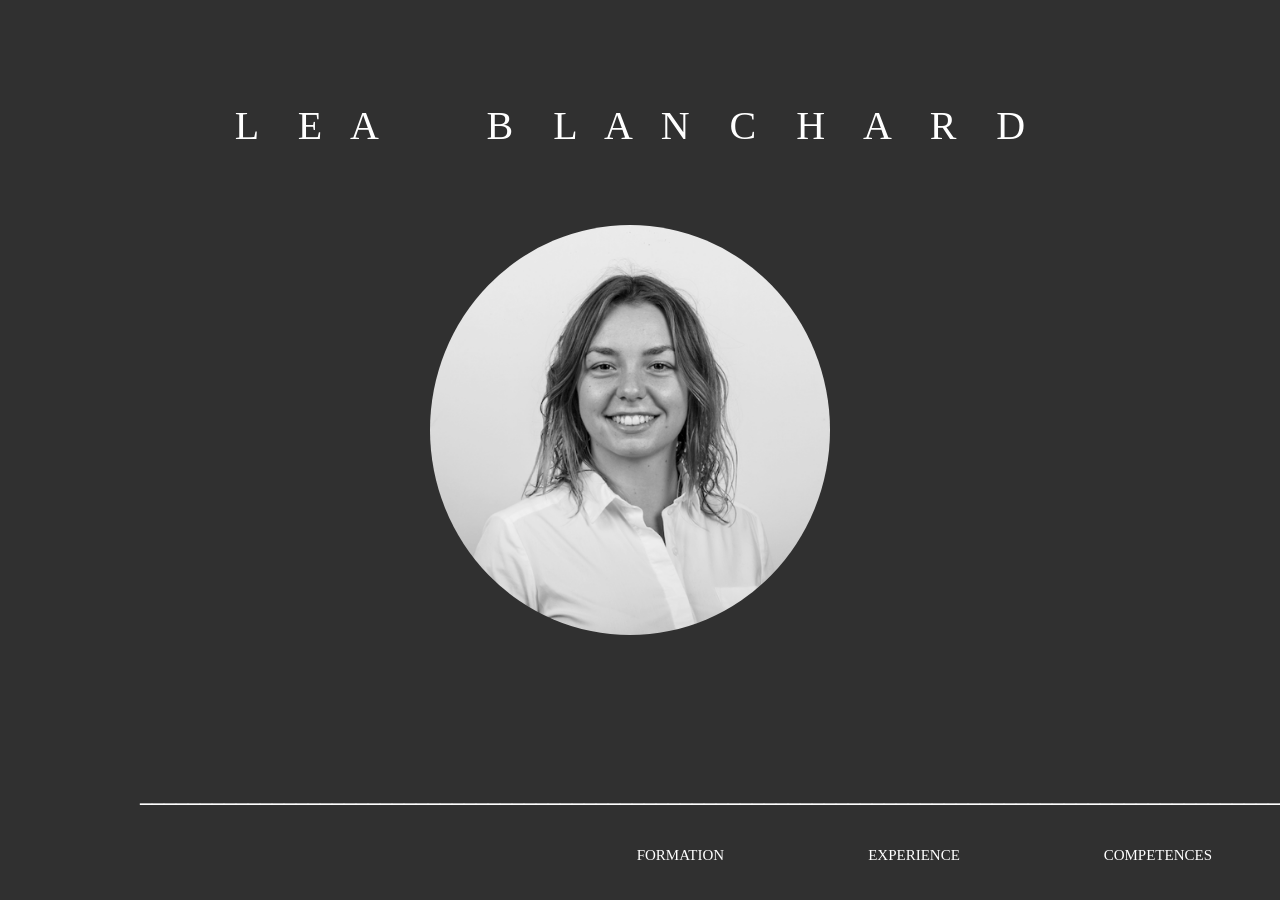
<file: index.html>
<!DOCTYPE html>
<html>
<head>
	<title>CV LEA BLANCHARD</title>
	<link rel="stylesheet" type="text/css" href="TP1.css">
	
</head>


	<body class="tete"><br><br><br>
	<br><p>L &nbsp;&nbsp;  E&nbsp;&nbsp;   A&nbsp; &nbsp;   &nbsp; &nbsp;  &nbsp;&nbsp;  B&nbsp;  &nbsp; L&nbsp;&nbsp;   A&nbsp;&nbsp;   N&nbsp; &nbsp;  C&nbsp; &nbsp;  H&nbsp; &nbsp;  A&nbsp; &nbsp;  R&nbsp; &nbsp;  D </p><br><br>

		<img src="lele.png">
			

		<nav class="nav1">

			<h2>_____________________________________________________________________________________________________________________________________________________________________</h2>
<br>
			<a href="Form.html"> FORMATION</a>
			<a href="Exp.html">EXPERIENCE  </a>
			<a href="Comp.html">COMPETENCES </a>
			<a href="Div.html">DIVERS </a>
			<a href="Infos.html">CONTACT</a>
		
			<br><br><br>
		</nav><br><br>


<br><br><br><br>



	</body>



</html>
</file>
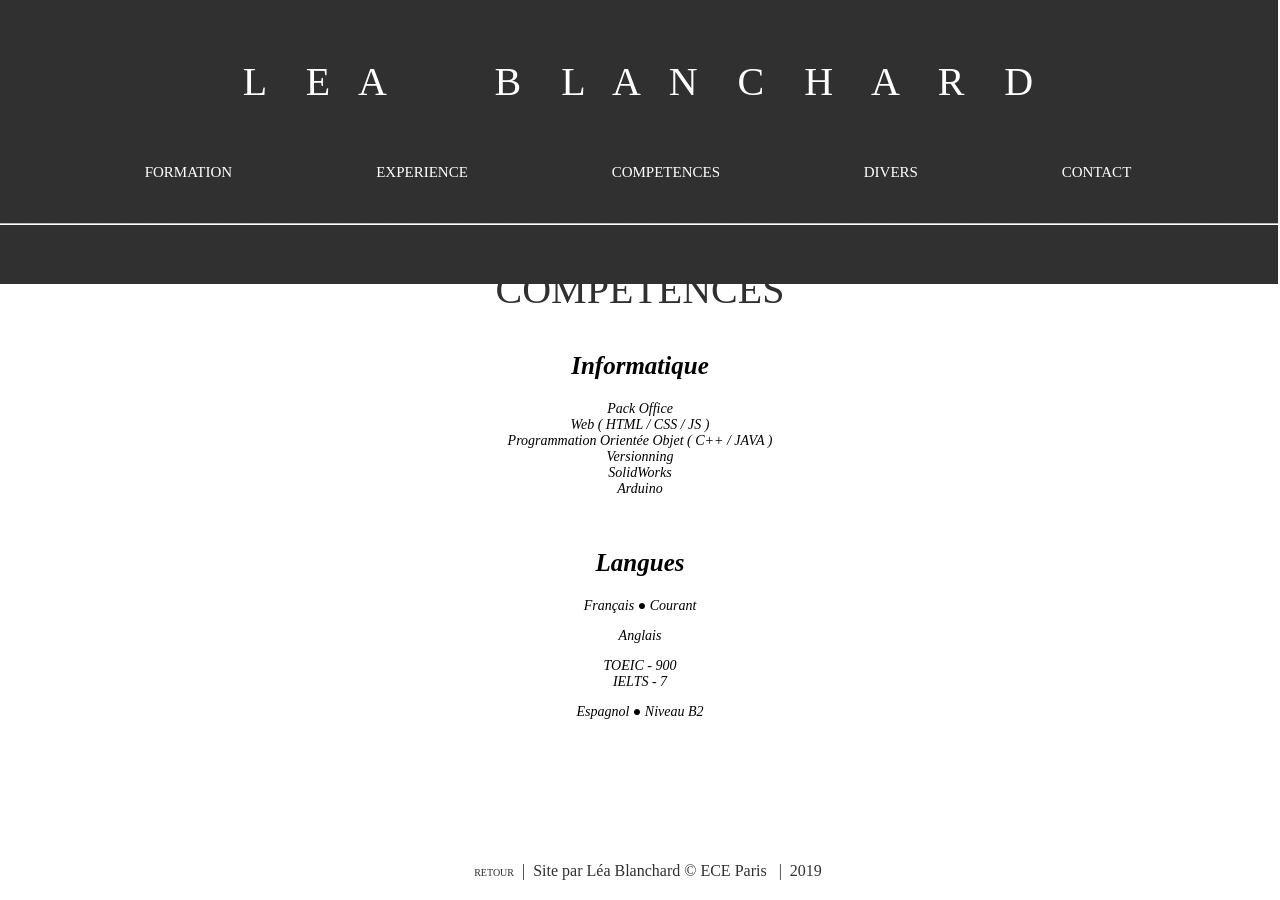
<file: Comp.html>
<!DOCTYPE html>
<html>
<head>
	<title>CV LEA BLANCHARD</title>
	<link rel="stylesheet" type="text/css" href="TP1.css">
</head>
<body>

<header class="tete">
		<div class="tete1">
		<br><p>L &nbsp;&nbsp;  E&nbsp;&nbsp;   A&nbsp; &nbsp;   &nbsp; &nbsp;  &nbsp;&nbsp;  B&nbsp;  &nbsp; L&nbsp;&nbsp;   A&nbsp;&nbsp;   N&nbsp; &nbsp;  C&nbsp; &nbsp;  H&nbsp; &nbsp;  A&nbsp; &nbsp;  R&nbsp; &nbsp;  D </p>
			
<br>

		<nav>
			
			<a href="Form.html"> FORMATION</a>
			<a href="Exp.html">EXPERIENCE  </a>
			<a href="Comp.html">COMPETENCES </a>
			<a href="Div.html">DIVERS </a>
			<a href="Infos.html">CONTACT</a>
		
			<br>
			<h2>_____________________________________________________________________________________________________________________________________________________________________</h2><br><br>
		</nav>
</div>
	</header><br>

	<main class="cont">
		<header class="titre"> COMPETENCES </header>

		<article class="a4"> 
			<h2> Informatique</h2>
			
			<p><ul>
				<li>Pack Office</li>
				<li>Web ( HTML / CSS / JS ) </li>
				<li>Programmation Orientée Objet ( C++ / JAVA ) </li>
				<li>Versionning</li>
				<li>SolidWorks </li>
				<li>Arduino </li>

			</ul></p>
		</article>

		<article class="a4">
						<h2> Langues</h2>


				<p> Français  ●  Courant</p>
	

			<p> Anglais</p>
			
			<p><ul>
				<li>TOEIC - 900 </li>
				<li>IELTS - 7 </li>

			</ul></p>

			<p> Espagnol ● Niveau B2</p>

			
		</article>


	</main>

	<footer>
		<a href="index.html">RETOUR</a>&nbsp; |&nbsp; 
		Site par Léa Blanchard ©
		ECE Paris &nbsp; |&nbsp; 
		2019&nbsp;  
			

	</footer>

</body>
</html>
</file>
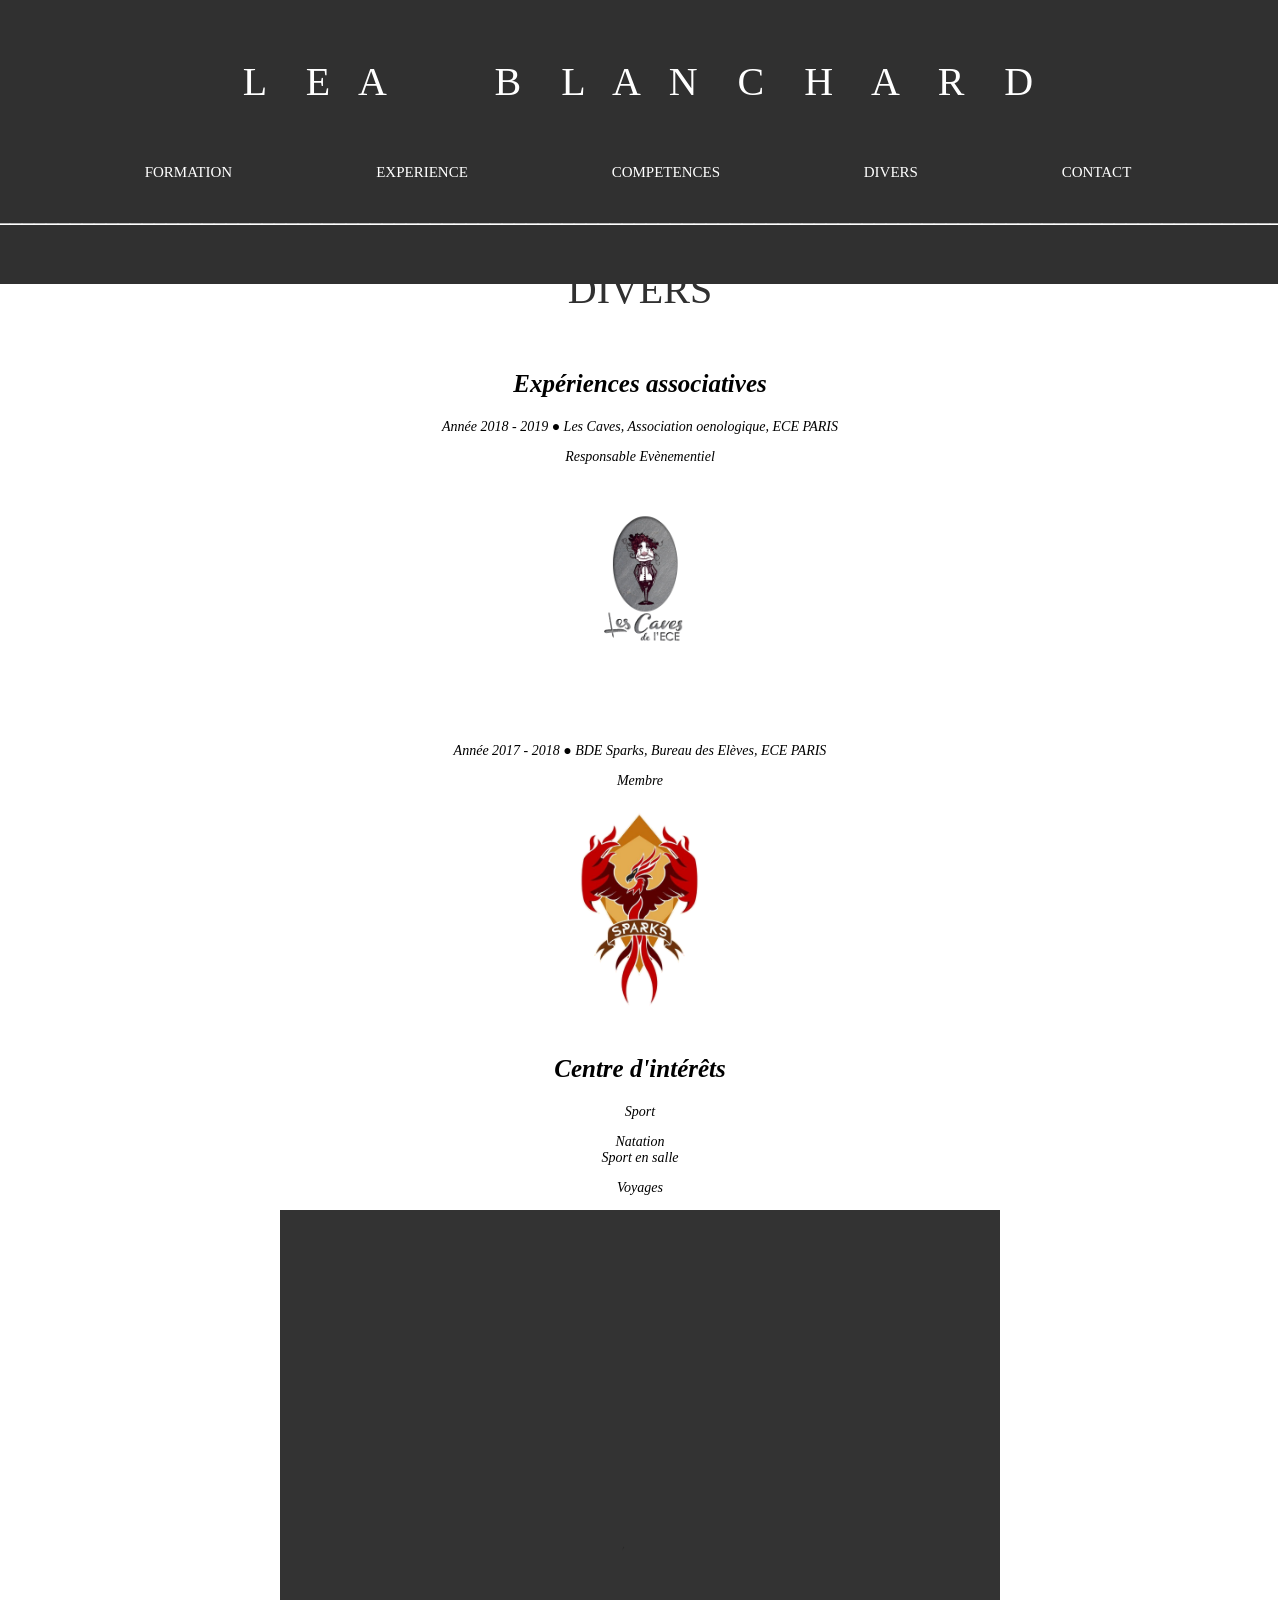
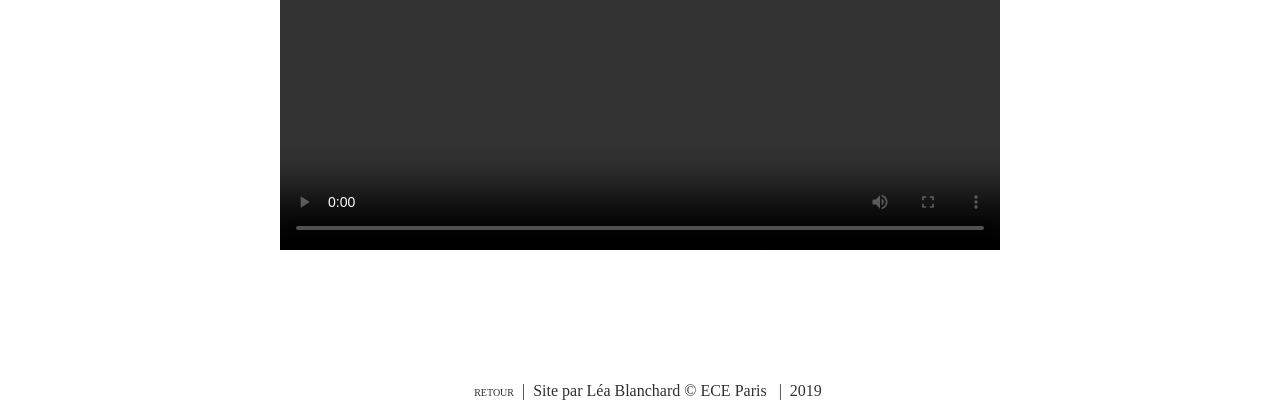
<file: Div.html>
<!DOCTYPE html>
<html>
<head>
	<title>CV LEA BLANCHARD</title>
	<link rel="stylesheet" type="text/css" href="TP1.css">
</head>
<body>

	
	<header class="tete">
		<div class="tete1">
		<br><p>L &nbsp;&nbsp;  E&nbsp;&nbsp;   A&nbsp; &nbsp;   &nbsp; &nbsp;  &nbsp;&nbsp;  B&nbsp;  &nbsp; L&nbsp;&nbsp;   A&nbsp;&nbsp;   N&nbsp; &nbsp;  C&nbsp; &nbsp;  H&nbsp; &nbsp;  A&nbsp; &nbsp;  R&nbsp; &nbsp;  D </p>
			
<br>

		<nav>
			
			<a href="Form.html"> FORMATION</a>
			<a href="Exp.html">EXPERIENCE  </a>
			<a href="Comp.html">COMPETENCES </a>
			<a href="Div.html">DIVERS </a>
			<a href="Infos.html">CONTACT</a>
		
			<br>
			<h2>_____________________________________________________________________________________________________________________________________________________________________</h2><br><br>
		</nav>
</div>
	</header>
<br>
	<main class="cont">
		<header class="titre"> DIVERS </header>
<br>
		<article class="a4"> 
			<h2> Expériences associatives </h2>


				<p> Année 2018 - 2019  ● Les Caves, Association oenologique, ECE PARIS </p>
				<p>Responsable Evènementiel</p>
			<center><img src="caves.png"></center>	

<br><br>

				<p> Année 2017 - 2018 ●  BDE Sparks, Bureau des Elèves, ECE PARIS</p>
				<p>Membre</p>
			<center><img src="sparks.png"></center>	
			
			
		</article>



		<article class="a4">
			<h2> Centre d'intérêts </h2>
			<p> Sport  </p>
			
			<p><ul>
				<li>Natation </li>
				<li>Sport en salle </li>
			</ul></p>

			<p> Voyages  </p>

			<center><video width="720" height="640" controls="">
				<source src="vietnam.mp4" type="video/mp4">
			</video></center>

		</article>


	</main>


	<footer>
		<a href="index.html">RETOUR</a>&nbsp; |&nbsp; 
		Site par Léa Blanchard ©
		ECE Paris &nbsp; |&nbsp; 
		2019&nbsp;  
			

	</footer>

</body>
</html>
</file>
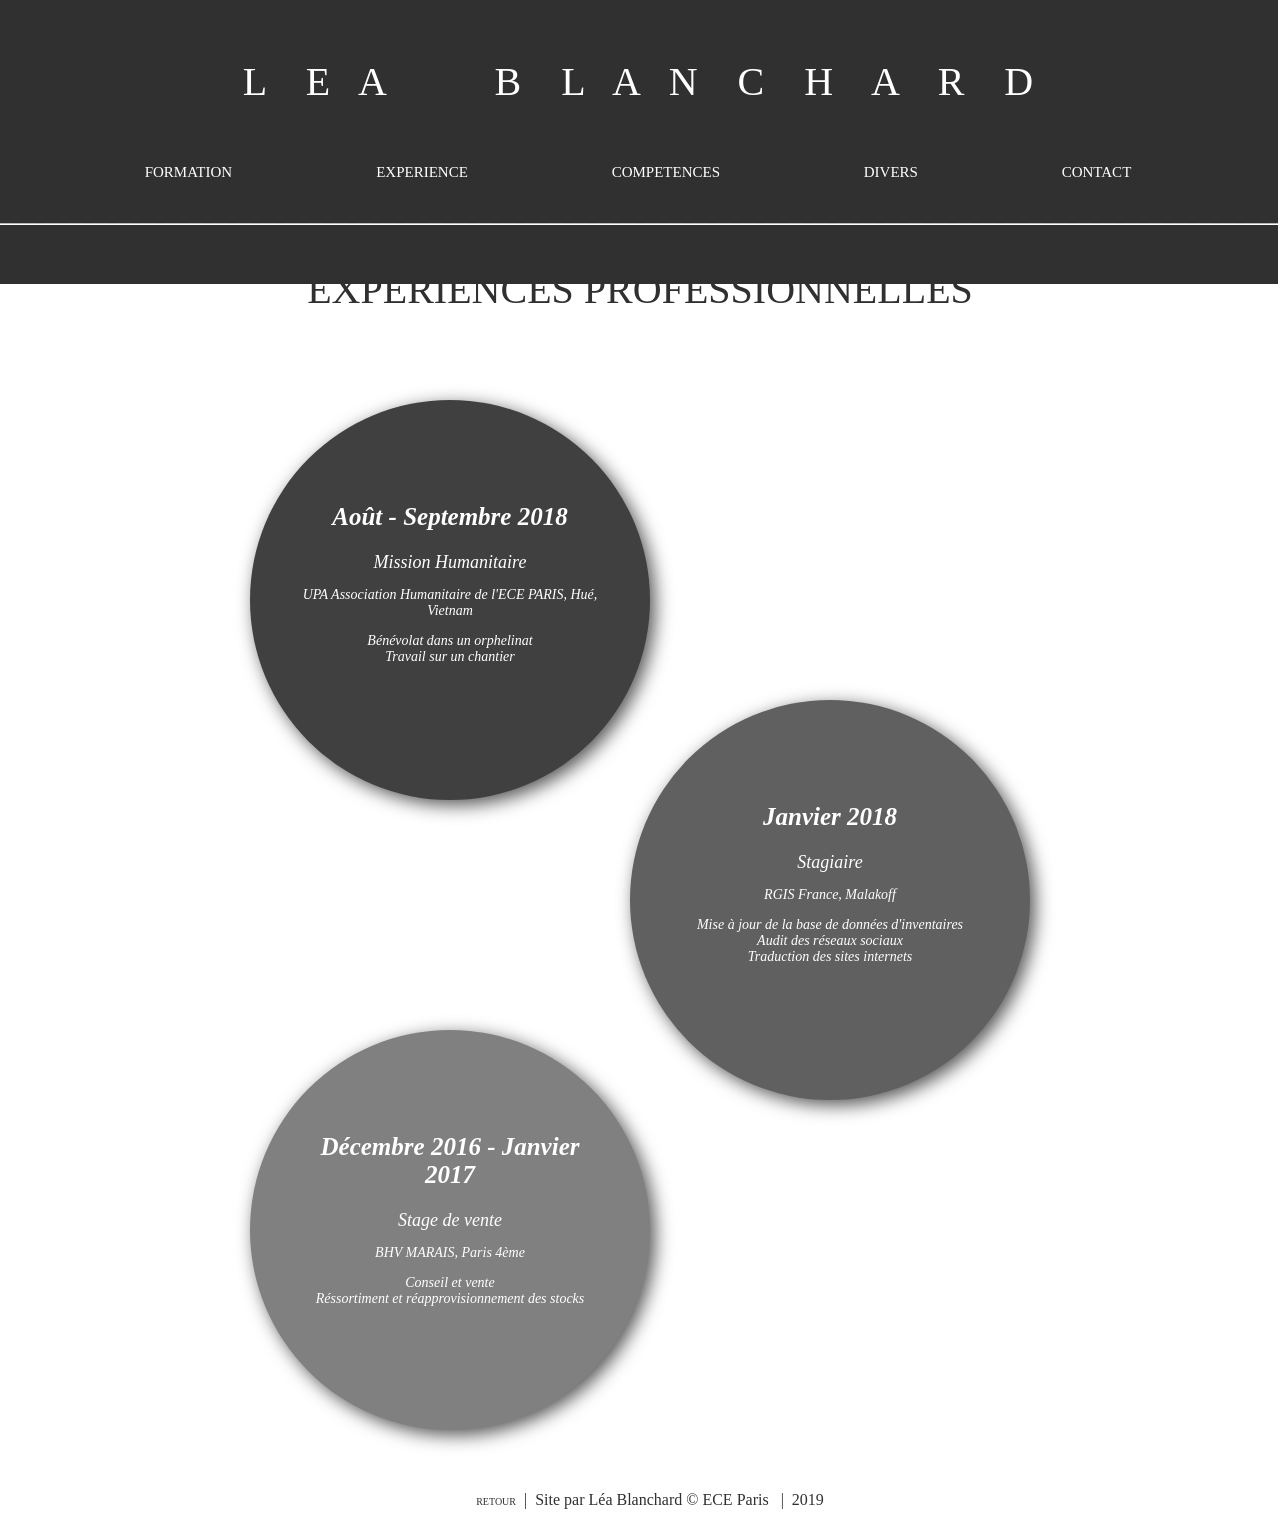
<file: Exp.html>
<!DOCTYPE html>
<html>
<head>
	<title>CV LEA BLANCHARD</title>
	<link rel="stylesheet" type="text/css" href="TP1.css">
</head>
<body>

	
<header class="tete">
		<div class="tete1">
		<br><p>L &nbsp;&nbsp;  E&nbsp;&nbsp;   A&nbsp; &nbsp;   &nbsp; &nbsp;  &nbsp;&nbsp;  B&nbsp;  &nbsp; L&nbsp;&nbsp;   A&nbsp;&nbsp;   N&nbsp; &nbsp;  C&nbsp; &nbsp;  H&nbsp; &nbsp;  A&nbsp; &nbsp;  R&nbsp; &nbsp;  D </p>
			
<br>

		<nav>
			
			<a href="Form.html"> FORMATION</a>
			<a href="Exp.html">EXPERIENCE  </a>
			<a href="Comp.html">COMPETENCES </a>
			<a href="Div.html">DIVERS </a>
			<a href="Infos.html">CONTACT</a>
		
			<br>
			<h2>_____________________________________________________________________________________________________________________________________________________________________</h2><br><br>
		</nav>
</div>
	</header>

<br>
	<main class="cont">
		<header class="titre"> EXPERIENCES PROFESSIONNELLES </header>
<br>
		<article class="a0"> 
		 <br> <br>	<h2> Août - Septembre 2018 </h2><header> Mission Humanitaire</header>


				<p>  UPA Association Humanitaire de l'ECE PARIS, Hué, Vietnam</p>
			
			<p><ul>
				<li>Bénévolat dans un orphelinat</li>
				<li>Travail sur un chantier</li>

			</ul></p>
			
		</article>


		<article class="a1">
			 <br> <br><h2> Janvier 2018 </h2><header> Stagiaire </header>
			<p> RGIS France, Malakoff</p>
			
			<p><ul>
				<li>Mise à jour de la base de données d'inventaires</li>
				<li>Audit des réseaux sociaux</li>
				<li>Traduction des sites internets </li>
			</ul></p>
		</article>


		<article class="a2">
			 <br> <br><h2> Décembre 2016 - Janvier 2017 </h2><header> Stage de vente</header>
			<p>  BHV MARAIS, Paris 4ème </p>
			
			<p><ul>
				<li>Conseil et vente </li>
				<li>Réssortiment et réapprovisionnement des stocks </li>
			</ul></p>
		</article>


	</main>



	<footer class="f1">
	<a href="index.html">RETOUR</a>&nbsp; |&nbsp; 	Site par Léa Blanchard ©
		ECE Paris &nbsp; |&nbsp; 
		2019 
			

	</footer>

</body>
</html>
</file>
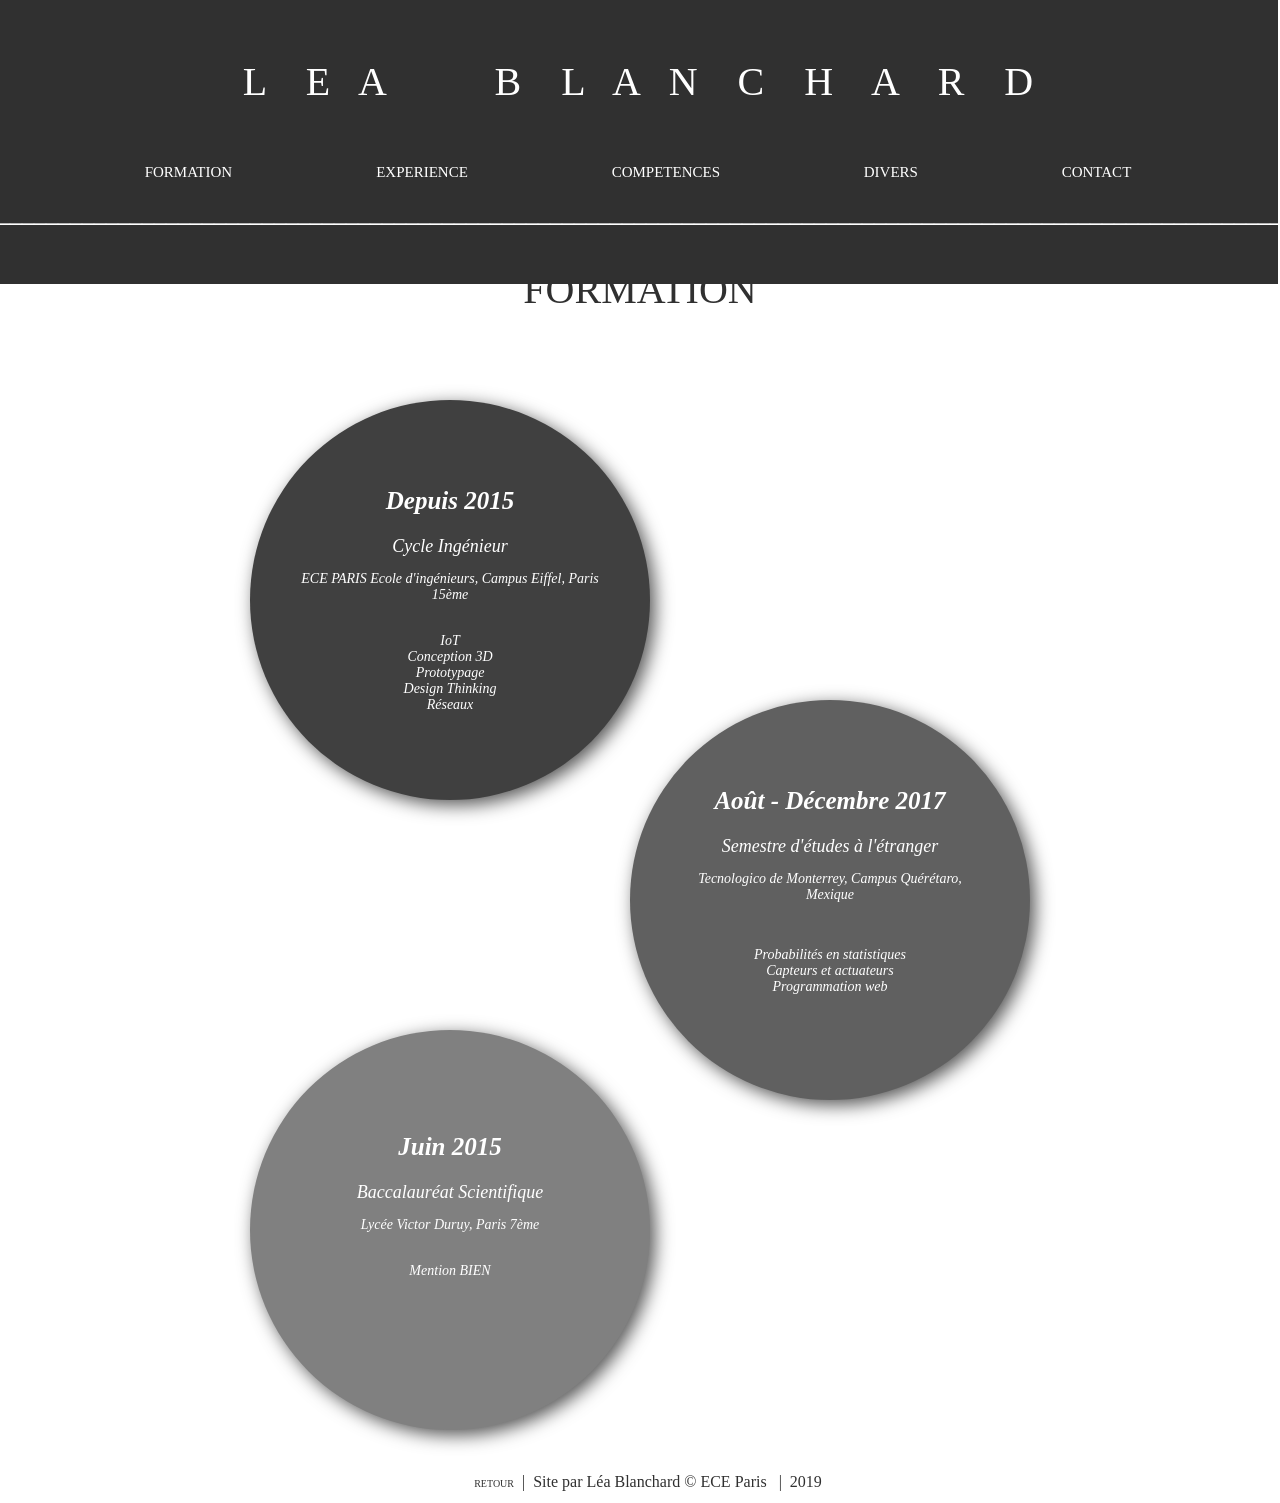
<file: Form.html>
<!DOCTYPE html>
<html>
<head>
	<title>CV LEA BLANCHARD</title>
	<link rel="stylesheet" type="text/css" href="TP1.css">
</head>
<body>

	<header class="tete">
		<div class="tete1">
		<br><p>L &nbsp;&nbsp;  E&nbsp;&nbsp;   A&nbsp; &nbsp;   &nbsp; &nbsp;  &nbsp;&nbsp;  B&nbsp;  &nbsp; L&nbsp;&nbsp;   A&nbsp;&nbsp;   N&nbsp; &nbsp;  C&nbsp; &nbsp;  H&nbsp; &nbsp;  A&nbsp; &nbsp;  R&nbsp; &nbsp;  D </p>
			<br>

		<nav>
			
			<a href="Form.html"> FORMATION</a>
			<a href="Exp.html">EXPERIENCE  </a>
			<a href="Comp.html">COMPETENCES </a>
			<a href="Div.html">DIVERS </a>
			<a href="Infos.html">CONTACT</a>
		
			<br>
			<h2>_____________________________________________________________________________________________________________________________________________________________________</h2><br><br>
		</nav></div>
	</header>

<br>

	<main class="cont">
		<header class="titre"> FORMATION </header>

		<article class="a0"> <br>
			
			<h2>Depuis 2015 </h2><header> Cycle Ingénieur</header>


				<p>ECE PARIS Ecole d'ingénieurs, Campus Eiffel, Paris 15ème </p>
			
			<p><ul><br>
				<li>IoT</li>
				<li>Conception 3D</li>
				<li>Prototypage</li>
				<li>Design Thinking</li>
				<li>Réseaux</li>

			</ul></p>
			
		</article>

		<article class="a1"><br>
			<h2>Août - Décembre 2017</h2><header> Semestre d'études à l'étranger</header>
			<p>Tecnologico de Monterrey, Campus Quérétaro, Mexique </p>
			<br>
			<p><ul>
				<li>Probabilités en statistiques</li>
				<li>Capteurs et actuateurs</li>
				<li>Programmation web</li>

			</ul></p>
		</article>

		<article class="a2"><br><br>
			<h2>Juin 2015 </h2><header> Baccalauréat Scientifique</header>
			<p>Lycée Victor Duruy, Paris 7ème </p>
			
			<p><ul><br>
				<li>Mention BIEN</li>
			</ul></p>
		</article>


	</main>

	<footer class="f1">
		<a href="index.html">RETOUR</a>&nbsp; |&nbsp; 
		Site par Léa Blanchard ©
		ECE Paris &nbsp; |&nbsp; 
		2019&nbsp;  
			

	</footer>

</body>
</html>
</file>
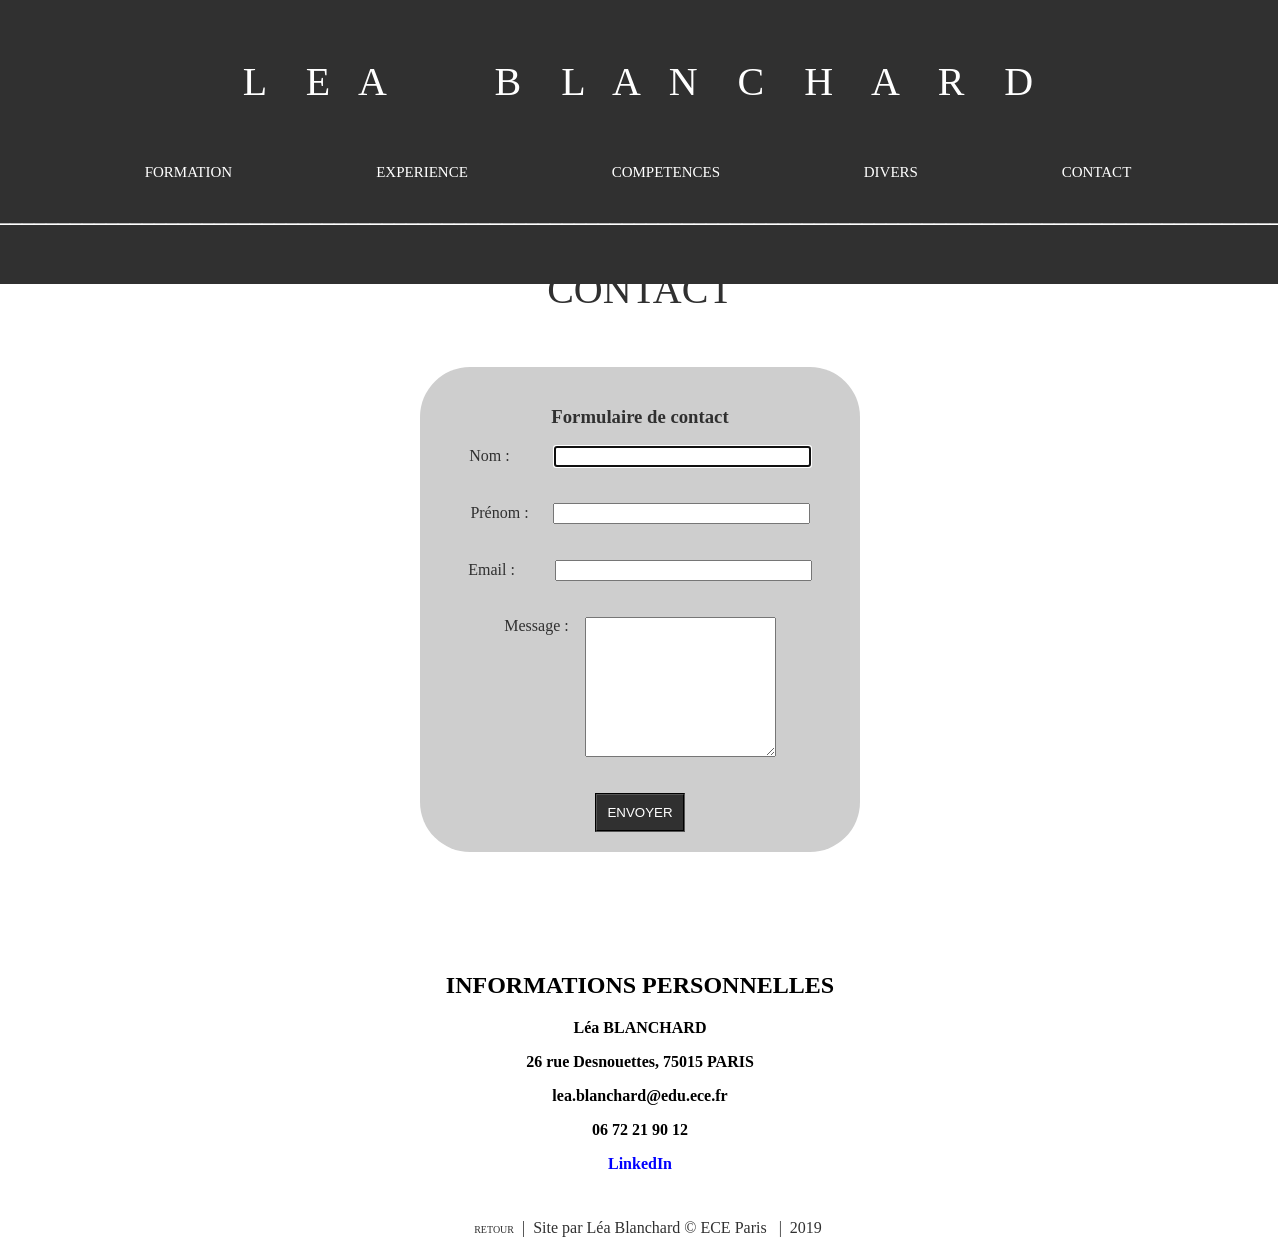
<file: Infos.html>
<!DOCTYPE html>
<html>
<head>
	<title>CV LEA BLANCHARD</title>
	<link rel="stylesheet" type="text/css" href="TP1.css">
</head>
<body>


	<header class="tete">
		<div class="tete1">
		<br><p>L &nbsp;&nbsp;  E&nbsp;&nbsp;   A&nbsp; &nbsp;   &nbsp; &nbsp;  &nbsp;&nbsp;  B&nbsp;  &nbsp; L&nbsp;&nbsp;   A&nbsp;&nbsp;   N&nbsp; &nbsp;  C&nbsp; &nbsp;  H&nbsp; &nbsp;  A&nbsp; &nbsp;  R&nbsp; &nbsp;  D </p>
			
<br>

		<nav>
			
			<a href="Form.html"> FORMATION</a>
			<a href="Exp.html">EXPERIENCE  </a>
			<a href="Comp.html">COMPETENCES </a>
			<a href="Div.html">DIVERS </a>
			<a href="Infos.html">CONTACT</a>
		
			<br>
			<h2>_____________________________________________________________________________________________________________________________________________________________________</h2><br><br>
		</nav>
</div>
	</header>
<br>

	<main class="cont">
		<header class="titre"> CONTACT </header>
<br><br><br>
		<form id="contact" action="messages.rtf" method="POST">
			<h3>Formulaire de contact </h3>
			<label class="required" name="Nom">Nom :&nbsp; &nbsp; &nbsp;&nbsp;&nbsp;&nbsp; &nbsp; </label><input type="name" value="" size="30" autofocus required nameholder = "NOM" name="NOM"><br><br><br>
			
			<label class="required" name="Prenom">Prénom :  &nbsp; &nbsp; &nbsp;</label><input type="name" value="" size="30" autofocus required nameholder = "PRENOM" name="PRENOM"><br><br><br>
			
			<label class="required" name="Email">Email :&nbsp; &nbsp;&nbsp; &nbsp;&nbsp; &nbsp;  </label><input type="email" value="" size="30" autofocus required nameholder = "Email" name="EMAIL"><br><br><br>
			<span id="email_validation" class="error_message"></span>
			
			<label class="required" name="MESSAGE">Message :&nbsp; &nbsp;  </label><textarea size="30 "></textarea><br><br><br>


			<button type="submit" >ENVOYER</button>

		</form>


	</main>

	<aside>
		<h1>INFORMATIONS PERSONNELLES</h1>
		<p>Léa BLANCHARD </p>
		<p>26 rue Desnouettes, 75015 PARIS </p>
		<p>lea.blanchard@edu.ece.fr</p>
		<p> 06 72 21 90 12 </p>
		<a href="https://www.linkedin.com/in/leablanchard">LinkedIn</a><br><br><br>

	</aside>

	<footer>
		<a href="index.html">RETOUR</a>&nbsp; |&nbsp; 
		Site par Léa Blanchard ©
		ECE Paris &nbsp; |&nbsp; 
		2019&nbsp;
			

	</footer>

</body>
</html>
</file>
<file: TP1.css>
.nav1{ /*accueil */
	position: fixed;
	bottom: 0px;
	padding-left:150px;
	align-content: center;
	text-align: center;
	color: white; 

}

.tete1{ /*header des pages */
	position: fixed;
	top: 0px; 
	text-align: center;
	background-color: #303030;
	width: 100%;
	z-index: 1; 
}

.tete{

	text-align: center;
	background-color: #303030;
	margin: -10px; 
	border-top-left-radius: 10px; 
	border-top-right-radius: 10px; 
	color: white;
	width: 100%;
	height: 100%; 

	 -webkit-animation-name: example; /* Safari 4.0 - 8.0 */
  -webkit-animation-duration: 200s; /* Safari 4.0 - 8.0 */
  animation-name: example;
  animation-duration: 20s; /*style des headers+accueil */
}

@-webkit-keyframes example {
  0%   {background-color: #303030;}
  5%  {background-color: #505050;}
  10%  {background-color: #707070;}
  15% {background-color: #505050;}
  20% {background-color: #303030;}
  30% {background-color: #505050;}
  40%  {background-color: #707070;}
  60%	{background-color: #505050;}
  70% {background-color: #303030;}
  90% {background-color: #505050;}
  100%  {background-color: #707070;}

}

.tete img{
	/* taille */
	height: 410px; 
	width: 400px; 
	border-radius:100%;
/* rond */ /*img accueil*/
}

.tete p { /*lea bl*/
	font-size: 40px; 
}

.tete a {
	padding: 60px; 
	text-decoration: none;
	color: white;
	margin: 10px; 
	font-size: 15px;  /*nav*/

}

.tete  a:hover{

	color: #EFEFEF;
	font-weight: bold;/*nav*/
}




.cont {
 
	margin-top: 150px;  
	color: #303030;
	padding-top: 100px; 
	padding-bottom: 100px;
}

.titre { /*titre des pages */

font-size: 40px; 
text-align: center; 

}

article{

	
	border-radius: 100%; 
	height: 300px; 
	width: 300px;
	color: white; 
	text-align: center; 
	margin-top: 100px; 
	padding: 50px;
	display:block; 
	font-size: 14px; 
	font-style: italic;

}
.a0{
	position: absolute;
	 top: 300px;
  	left: 250px;
  	background-color: #404040; 
	  box-shadow: 5px 5px 18px #555;
}
.a1 {
	position: absolute;
	 top: 600px;
  		right: 250px;
  		background-color: #606060; 
	  box-shadow: 5px 5px 18px #555;
}
.a2 {
	position: absolute;
	 top: 930px;
  	left: 250px;
  	background-color: #808080; 
	  box-shadow: 5px 5px 18px #555;
}

.a4{
	color: black; 
	display: inline; 
}

article img{
	height: 210px; 
	width: 200px; 
	

}

article h2{

	font-size: 25px; 
}

article header{

	font-size: 18px; 
}

article ul li{

	list-style-type: none;
	margin-left: -40px; 
}


aside {

	right: 10px; 
	text-align: center;
	position: static;

	font-weight: bold;
}

aside a {
	text-decoration: none; 
	color: blue; 
}

form {

	background-color: #CECECE;
	text-align: center;
	border-radius: 50px; 
	  margin: 0 auto;
	  padding: 20px; 
  width: 400px;

}

button {

	padding: 10px; 
	background-color: #303030; 
	color: white; 
	border-style: groove;
}

textarea {
  /* Pour aligner les champs texte multi‑ligne avec leur étiquette */
  vertical-align: top;

  /* Pour donner assez de place pour écrire du texte */
  height: 10em;
  width: 185px; 
}

footer {
	color: #303030;
	text-align: center;
	width: 100%;
	padding-left: 100px; 
	padding: 10px; 
	bottom: 0px; 

}

.f1{

	position: relative;
	top: 1050px; 
	color: #303030;
	text-align: center;
}

footer a {
	color: #303030; 
	font-size: 10px; 
	text-decoration: none; 
	text-align: center;
}
</file>
